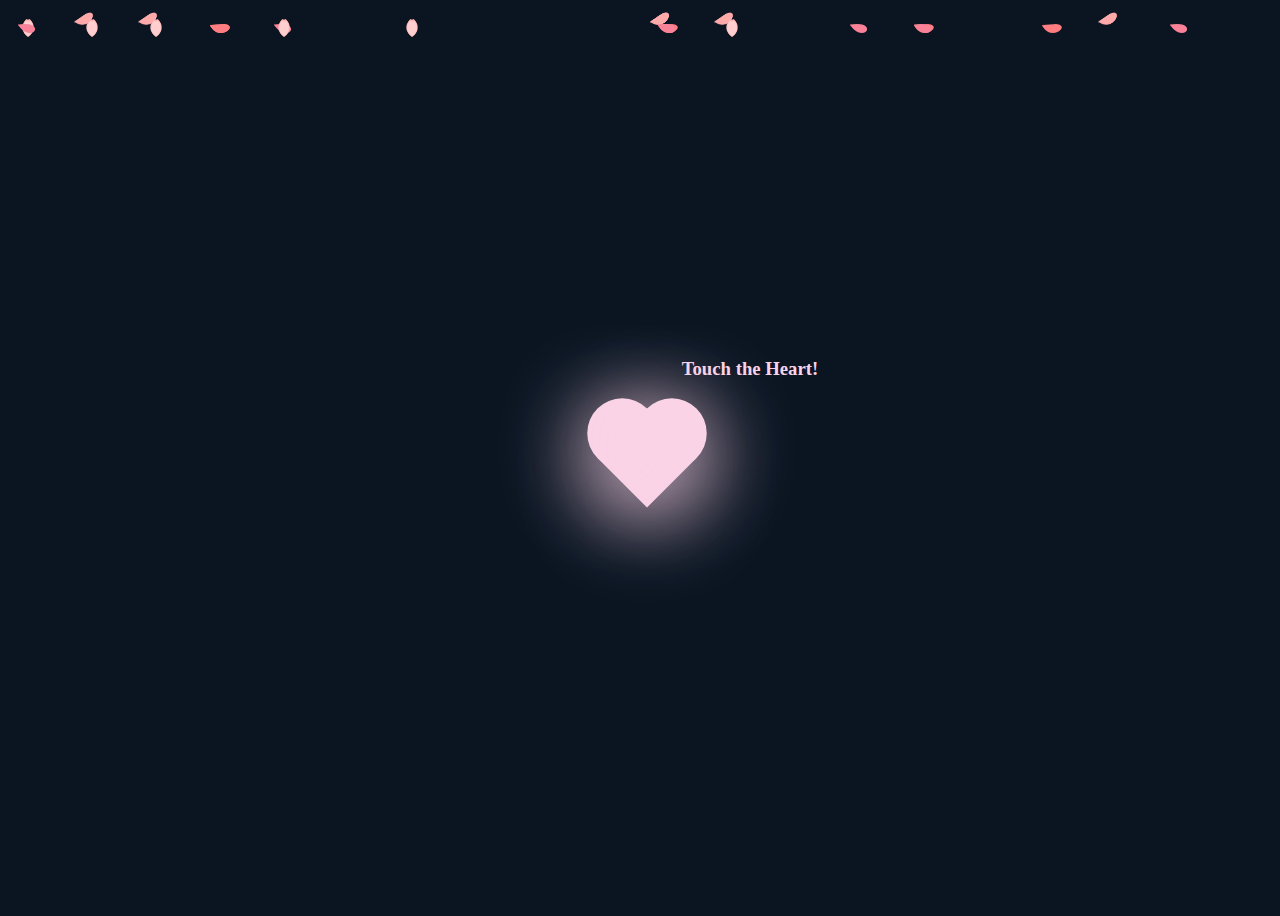
<file: index.html>
<!DOCTYPE html>
<html>
<head>
	<meta charset="utf-8">
	<meta name="viewport" content="width=device-width, initial-scale=1">
	<title>Touch The Heart</title>
	<link rel="stylesheet" type="text/css" href="sakura.css">
</head>
<body>

<section>
	<a href="apologize.html">
	<div class="heart"></div>
</a>
<br>
<br>
<br>
<br>
<h3>
	Touch the Heart!
</h3>


<div class="set">
	<div><img src="sakura5.png"></div>
	<div><img src="sakura6.png"></div>
	<div><img src="sakura6.png"></div>
	<div><img src="sakura7.png"></div>
	<div><img src="sakura8.png"></div>
	<div><img src="sakura5.png"></div>
	<div><img src="sakura6.png"></div>
	<div><img src="sakura7.png"></div>
	<div><img src="sakura8.png"></div>
	<div><img src="sakura5.png"></div>
	<div><img src="sakura8.png"></div>
	<div><img src="sakura5.png"></div>
	<div><img src="sakura6.png"></div>
	<div><img src="sakura6.png"></div>
	<div><img src="sakura5.png"></div>
	<div><img src="sakura7.png"></div>
	<div><img src="sakura7.png"></div>
	<div><img src="sakura8.png"></div>
	<div><img src="sakura5.png"></div>
	<div><img src="sakura8.png"></div>
	<div><img src="sakura8.png"></div>
	<div><img src="sakura5.png"></div>
	<div><img src="sakura7.png"></div>
	<div><img src="sakura7.png"></div>


</div>


</div>
</section>





</body>
</html>
</file>
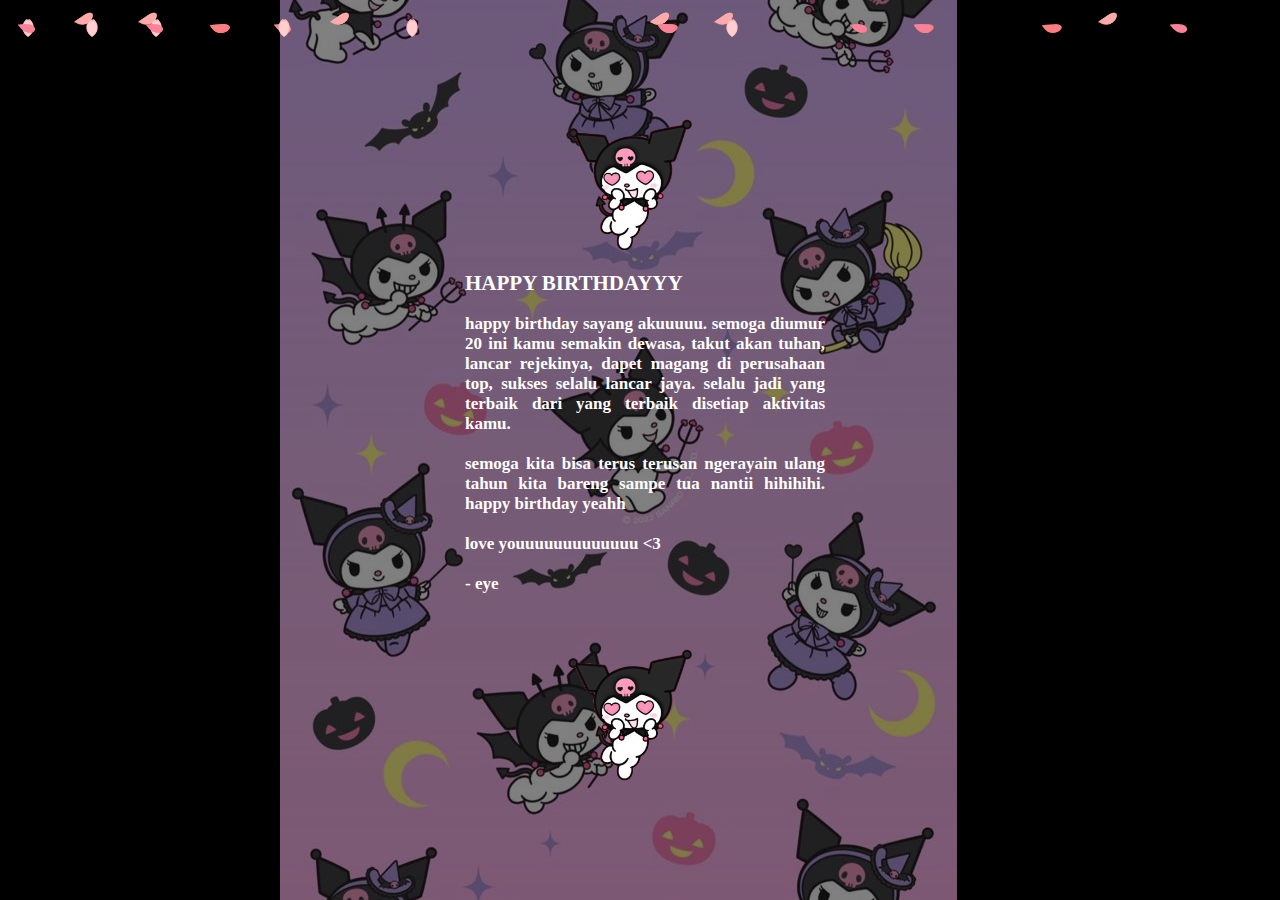
<file: apologize.html>
<!DOCTYPE html>
<html>
<head>
	<meta charset="utf-8">
	<meta name="viewport" content="width=device-width, initial-scale=1">
	<title>Birthday Erin</title>
	<link rel="stylesheet" type="text/css" href="apologize.css">
</head>
<body>
	<section>

		<div class="back">
	<div><img src="background.jpg"></div>
</div>

<div class="word">

	<h2>HAPPY BIRTHDAYYY</h2>
<br>
	<h3>
		happy birthday sayang akuuuuu. semoga diumur 20 ini kamu semakin dewasa, takut akan tuhan, lancar rejekinya, dapet magang di perusahaan top, sukses selalu lancar jaya. selalu jadi yang terbaik dari yang terbaik disetiap aktivitas  kamu.  
		<br>
		<br>
		semoga kita bisa terus terusan ngerayain ulang tahun kita bareng sampe tua nantii hihihihi. happy birthday yeahh

		<br>
		<br>

love youuuuuuuuuuuuu <3

	<br>
		<br>
	- eye
		
</h3>
		<br>
		<br>

</div>
<div class="set">
	<div><img src="sakura5.png"></div>
	<div><img src="sakura6.png"></div>
	<div><img src="sakura6.png"></div>
	<div><img src="sakura7.png"></div>
	<div><img src="sakura8.png"></div>
	<div><img src="sakura5.png"></div>
	<div><img src="sakura6.png"></div>
	<div><img src="sakura7.png"></div>
	<div><img src="sakura8.png"></div>
	<div><img src="sakura5.png"></div>
	<div><img src="sakura8.png"></div>
	<div><img src="sakura5.png"></div>
	<div><img src="sakura6.png"></div>
	<div><img src="sakura6.png"></div>
	<div><img src="sakura5.png"></div>
	<div><img src="sakura7.png"></div>
	<div><img src="sakura7.png"></div>
	<div><img src="sakura8.png"></div>
	<div><img src="sakura5.png"></div>
	<div><img src="sakura8.png"></div>
	<div><img src="sakura8.png"></div>
	<div><img src="sakura5.png"></div>
	<div><img src="sakura7.png"></div>
	<div><img src="sakura7.png"></div>
	<div><img src="sakura8.png"></div>
	<div><img src="sakura5.png"></div>


</div>

<div class="img">
	
	<div><img src="kur3.png"></div>
	<div><img src="kur3.png"></div>

</div>



</section>



</body>
</html>
</file>
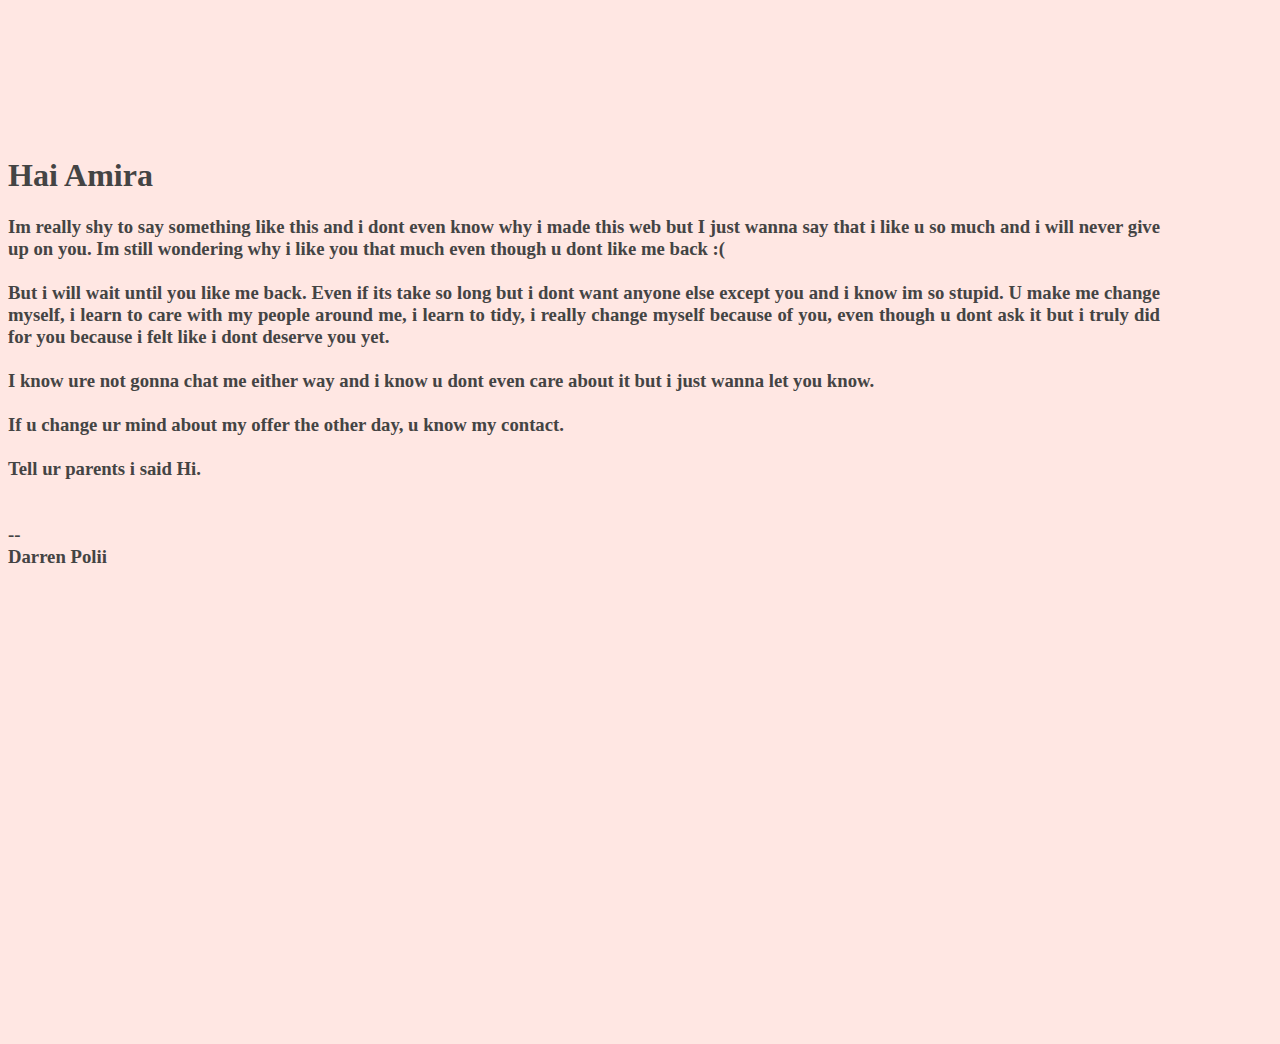
<file: link2.html>
<!DOCTYPE html>
<html>
<head>
	<meta charset="utf-8">
	<meta name="viewport" content="width=device-width, initial-scale=1">
	<title>For Amira</title>
	<link rel="stylesheet" type="text/css" href="line.css">
</head>
<body>
	
	<div class="container">
		
			<h1>Hai Amira</h1>
			<h3>
			<div class="love">	
				Im really shy to say something like this and i dont even know why i made this web but I just wanna say that i like u so much and i will never give up on you. Im still wondering why i like you that much even though u dont like me back :(	
				<br> 
				<br> But i will wait until you like me back. Even if its take so long but i dont want anyone else except you and i know im so stupid. U make me change myself, i learn to care with my people around me, i learn to tidy, i really change myself because of you, even though u dont ask it but i truly did for you because i felt like i dont deserve you yet. 
				<br>
				<br>
				I know ure not gonna chat me either way and i know u dont even care about it but i just wanna let you know.
				<br>
				<br>
				If u change ur mind about my offer the other day, u know my contact. 
				<br>
				<br>
				Tell ur parents i said Hi.
				<br>
			</div>
<br>
<br>

			<div class="here">
				-- <br>
				Darren Polii
			</div>
				
			</h3>


		</div>
		
	</div>
	
</body>
</html>
</file>
<file: sakura.css>
body
{
	background-color: #0b1522;
}



section 
{
	margin: 0;
	padding: 0;
	min-height: 100vh;
	display: flex;
	align-items: center;
	justify-content: center;
	background: #0b1522;

}
section .heart{
	height: 70px;
	width: 70px;
	background: #FAD3E7;
	position: relative;
	transform: rotate(-45deg);
	box-shadow: -10px 10px 90px #FAD3E7;
	animation: heart 0.7s linear infinite;
	align-items: center;
	justify-content: center;
	margin-left: 150px;


}
@keyframes heart{
	0% {
			transform: rotate(-45deg) scale(1.07);
	}
	80%{
		transform: rotate(-45deg) scale(1.0);
	}
	100%{
		transform: rotate(-45deg) scale(0.8);
	}

}
.heart:before{
	content: ' ';
	position: absolute;
	height: 70px;
	width: 70px;
	background: #FAD3E7;
	top: -50%;
	border-radius: 50px;
	box-shadow: -10px 10px 90px #FAD3E7;
	align-items: center;
	justify-content: center;
}
.heart:after{
	content:' ';
	position: absolute;
	height: 70px;
	width: 70px;
	background: #FAD3E7;
	right: -50%;
	border-radius: 50px;
	box-shadow: -10px 10px 90px #FAD3E7;
	align-items: center;
	justify-content: center;
}

h3	
{
	height: 200px;
	color: #FAD3E7;
	
}

section .set
{
	position: absolute;
	width: 100%;
	height: 100%;
	top: 0;
	left: 0;
	pointer-events: none;

}

section .set div
{
	position: absolute;
	display: block;
}

section .set div:nth-child(1)
{
	left: 20%;
	animation: animate 10s linear infinite;
	animation-delay: -7s;
}

section .set div:nth-child(2)
{
	left: 50%;
	animation: animate 20s linear infinite;
	animation-delay: -5s;
}

section .set div:nth-child(3)
{
	left: 70%;
	animation: animate 20s linear infinite;
	animation-delay: 0s;
}
section .set div:nth-child(4)
{
	left: 0%;
	animation: animate 15s linear infinite;
	animation-delay: -5s;
}
section .set div:nth-child(5)
{
	left: 85%;
	animation: animate 18s linear infinite;
	animation-delay: -10s;
}
section .set div:nth-child(6)
{
	left: 0%;
	animation: animate 7s linear infinite;
	animation-delay: 0s;
}

section .set div:nth-child(7)
{
	left: 15%;
	animation: animate 13s linear infinite;
	animation-delay: 0s;
}

section .set div:nth-child(8)
{
	left: 5%;
	animation: animate 9s linear infinite;
	animation-delay: -10s;
}

section .set div:nth-child(9)
{
	left: 55%;
	animation: animate 18s linear infinite;
	animation-delay: -4s;
}

section .set div:nth-child(10)
{
	left: 50%;
	animation: animate 14s linear infinite;
	animation-delay: 0s;
}

 section .set div:nth-child(11)
{
	left: 50%;
	animation: animate 11s linear infinite;
	animation-delay: 0s;
}
section .set div:nth-child(12)
{
	left: 65%;
	animation: animate 17s linear infinite;
	animation-delay: -5s;
}

section .set div:nth-child(13)
{
	left: 15%;
	animation: animate 9s linear infinite;
	animation-delay: -10s;
}

section .set div:nth-child(14)
{
	left: 80%;
	animation: animate 7s linear infinite;
	animation-delay: 0s;
}

section .set div:nth-child(15)
{
	left: 90%;
	animation: animate 8s linear infinite;
	animation-delay: -5s;
}

 section .set div:nth-child(16)
{
	left:30%;
	animation: animate 9s linear infinite;
	animation-delay: 0s;
}
section .set div:nth-child(17)
{
	left: 55%;
	animation: animate 19s linear infinite;
	animation-delay: -5s;
}

section .set div:nth-child(18)
{
	left: 10%;
	animation: animate 11s linear infinite;
	animation-delay: -10s;
}

section .set div:nth-child(19)
{
	left: 70%;
	animation: animate 8s linear infinite;
	animation-delay: 0s;
}

section .set div:nth-child(20)
{
	left: 50%;
	animation: animate 9s linear infinite;
	animation-delay: -5s;
}

section .set div:nth-child(21)
{
	left: 5%;
	animation: animate 8s linear infinite;
	animation-delay: -5s;
}

 section .set div:nth-child(22)
{
	left: 50%;
	animation: animate 7s linear infinite;
	animation-delay: 0s;
}
section .set div:nth-child(23)
{
	left: 20%;
	animation: animate 19s linear infinite;
	animation-delay: -5s;
}

section .set div:nth-child(24)
{
	left: 10%;
	animation: animate 11s linear infinite;
	animation-delay: -10s;
}

section .set div:nth-child(25)
{
	left: 25%;
	animation: animate 7s linear infinite;
	animation-delay: 0s;
}

section .set div:nth-child(26)
{
	left: 10%;
	animation: animate 9s linear infinite;
	animation-delay: -5s;
}

@keyframes animate

{
	0%
	{
		opacity: 0;
		top: -10%;
		transform: translateX(20px) rotate(0deg); 
	}

	10%
	{
		opacity: 1;
	}
	20%
	{
		transform: translateX(-20px) rotate(45deg);
	}
	40%
	{
		transform: translateX(-20px) rotate(90deg);
	}
	60%
	{
		transform: translateX(20px) rotate(180deg);
	}
	80%
	{
		transform: translateX(-20px) rotate(180deg);
	}
	100%
	{
		top: 110%;
		transform: translateX(-20px) rotate(225deg);
	}
}
</file>
<file: apologize.css>
*
{
	margin: 0;
	padding: 0;
	box-sizing: border-box;
}

section
{
	position: relative;
	width: 100%;
	height: 100vh;
	background: black;
	overflow: hidden;
	display: flex;
	justify-content: center;
	align-items: center;
}

section .set 
{
	position: absolute;
	width: 100%;
	height: 100%;
	top: 0;
	left: 0;
	pointer-events: none;

}

section .set div
{
	position: absolute;
	display: block;
}

section .set div:nth-child(1)
{
	left: 20%;
	animation: animate 11s linear infinite;
	animation-delay: -7s;
}

section .set div:nth-child(2)
{
	left: 50%;
	animation: animate 20s linear infinite;
	animation-delay: -5s;
}

section .set div:nth-child(3)
{
	left: 70%;
	animation: animate 20s linear infinite;
	animation-delay: 0s;
}
section .set div:nth-child(4)
{
	left: 0%;
	animation: animate 15s linear infinite;
	animation-delay: -5s;
}
section .set div:nth-child(5)
{
	left: 85%;
	animation: animate 18s linear infinite;
	animation-delay: -10s;
}
section .set div:nth-child(6)
{
	left: 0%;
	animation: animate 7s linear infinite;
	animation-delay: 0s;
}

section .set div:nth-child(7)
{
	left: 15%;
	animation: animate 13s linear infinite;
	animation-delay: 0s;
}

section .set div:nth-child(8)
{
	left: 5%;
	animation: animate 11s linear infinite;
	animation-delay: -10s;
}

section .set div:nth-child(9)
{
	left: 55%;
	animation: animate 18s linear infinite;
	animation-delay: -4s;
}

section .set div:nth-child(10)
{
	left: 50%;
	animation: animate 14s linear infinite;
	animation-delay: 0s;
}

 section .set div:nth-child(11)
{
	left: 50%;
	animation: animate 11s linear infinite;
	animation-delay: 0s;
}
section .set div:nth-child(12)
{
	left: 65%;
	animation: animate 17s linear infinite;
	animation-delay: -5s;
}

section .set div:nth-child(13)
{
	left: 15%;
	animation: animate 9s linear infinite;
	animation-delay: -10s;
}

section .set div:nth-child(14)
{
	left: 80%;
	animation: animate 7s linear infinite;
	animation-delay: 0s;
}

section .set div:nth-child(15)
{
	left: 90%;
	animation: animate 8s linear infinite;
	animation-delay: -5s;
}

 section .set div:nth-child(16)
{
	left:30%;
	animation: animate 9s linear infinite;
	animation-delay: 0s;
}
section .set div:nth-child(17)
{
	left: 55%;
	animation: animate 19s linear infinite;
	animation-delay: -5s;
}

section .set div:nth-child(18)
{
	left: 10%;
	animation: animate 11s linear infinite;
	animation-delay: -10s;
}

section .set div:nth-child(19)
{
	left: 70%;
	animation: animate 7s linear infinite;
	animation-delay: 0s;
}

section .set div:nth-child(20)
{
	left: 50%;
	animation: animate 9s linear infinite;
	animation-delay: -5s;
}

section .set div:nth-child(21)
{
	left: 5%;
	animation: animate 8s linear infinite;
	animation-delay: -5s;
}

 section .set div:nth-child(22)
{
	left: 50%;
	animation: animate 7s linear infinite;
	animation-delay: 0s;
}
section .set div:nth-child(23)
{
	left: 20%;
	animation: animate 19s linear infinite;
	animation-delay: -5s;
}

section .set div:nth-child(24)
{
	left: 10%;
	animation: animate 11s linear infinite;
	animation-delay: -10s;
}

section .set div:nth-child(25)
{
	left: 25%;
	animation: animate 7s linear infinite;
	animation-delay: 0s;
}

section .set div:nth-child(26)
{
	left: 10%;
	animation: animate 9s linear infinite;
	animation-delay: -5s;
}

@keyframes animate

{
	0%
	{
		opacity: 0;
		top: -10%;
		transform: translateX(20px) rotate(0deg); 
	}

	10%
	{
		opacity: 1;
	}
	20%
	{
		transform: translateX(-20px) rotate(45deg);
	}
	40%
	{
		transform: translateX(-20px) rotate(90deg);
	}
	60%
	{
		transform: translateX(20px) rotate(180deg);
	}
	80%
	{
		transform: translateX(-20px) rotate(180deg);
	}
	100%
	{
		top: 110%;
		transform: translateX(-20px) rotate(225deg);
	}
}


section .img div:nth-child(1)
{
		margin-left: -55%;
		object-position: center;
		margin-top: 100%;
		object-fit: cover;
		display: flex;
		
		
}

section .img div
{
		scale: 30%;
		width: 400px;
		height: 400px;
		min-height: 50vh;
		margin: 10%;
		margin-top: -15%;
}

section .img div:nth-child(2)
{
		margin-left: -55%;
		object-position: center;
		margin-bottom: 100%;
		margin-top: 20%;
		object-fit: cover;
		display: flex;


}

section .back div
{
		width: 400px;
		height: 400px;
		scale: 100%;
		margin: 10%;
		margin-top: -80%;
		margin-bottom: 100%;
		opacity: 50%;
		margin-left: 10%;


}
 
h2
{
	font-size: 21px;
}

h3
{
	font-size: 17px;
}

p
{
	font-size: 14px;
}
.word
{
	margin: 50px;
	text-align: justify;
	position: absolute;
	margin-left: 50px;
	margin-right: 40px;
	width: 40vh;
	color: #fff;

}
</file>
<file: line.css>
body{
	height: 100vh;
	width: 90vw;
	color: #444;

	padding-top: 10%;
	background: #ffe7e3;
}
.container{

	color: #444;
	background: #ffe7e3;
	
	
}

.love{
	text-align: justify;
}

.here{
	text-align: left;
}

.wa{
	color: seagreen;
}
.line {
	color: green;
}

.here{
	text-align: left;

}
</file>
